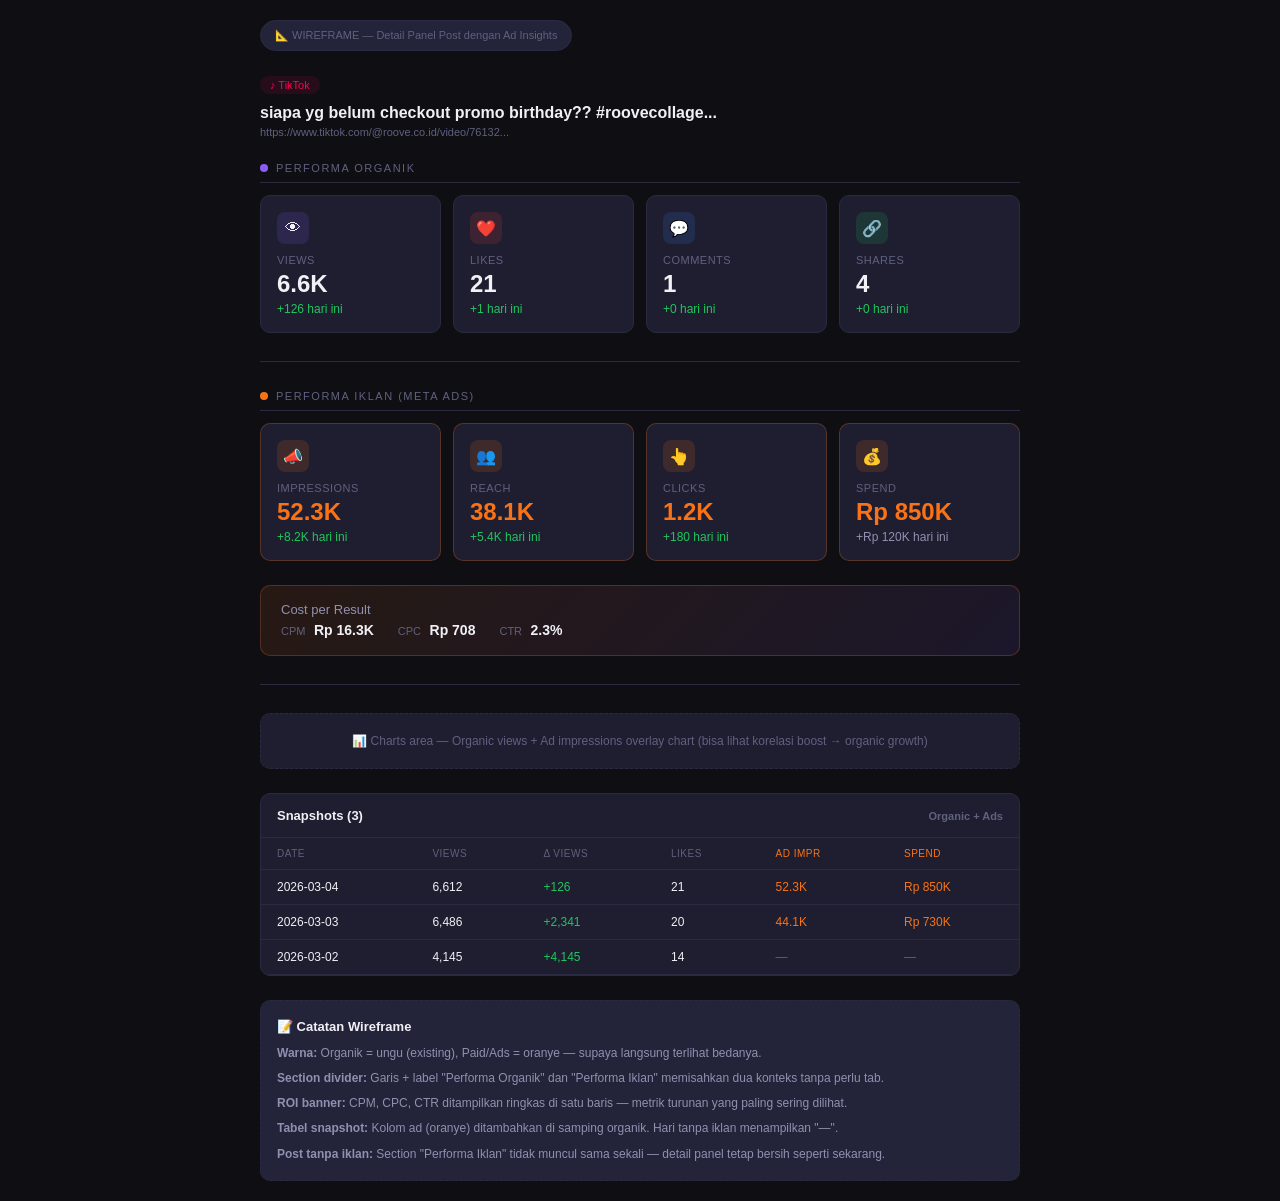
<file: wireframe-ad-insights.html>
<!DOCTYPE html>
<html lang="id">
<head>
<meta charset="UTF-8">
<meta name="viewport" content="width=device-width, initial-scale=1.0, maximum-scale=1.0, user-scalable=no">
<title>SocTrack — Ad Insights Wireframe</title>
<style>
:root {
  --bg-primary: #0f0f13;
  --bg-secondary: #1a1a24;
  --bg-tertiary: #23233a;
  --bg-card: #1e1e30;
  --border: #2a2a42;
  --text-primary: #f0f0f5;
  --text-secondary: #9090b0;
  --text-muted: #606080;
  --accent: #8B5CF6;
  --accent-light: #a78bfa;
  --green: #22c55e;
  --red: #ef4444;
  --blue: #3b82f6;
  --orange: #f97316;
  --radius: 10px;
  --radius-sm: 6px;
}
* { margin:0; padding:0; box-sizing:border-box; }
body {
  font-family: 'Inter', -apple-system, BlinkMacSystemFont, 'Segoe UI', sans-serif;
  background: var(--bg-primary); color: var(--text-primary);
  padding: 20px; max-width: 800px; margin: 0 auto;
}
h2 { font-size: 16px; font-weight: 700; margin-bottom: 16px; color: var(--text-secondary); }
.section-label {
  font-size: 11px; text-transform: uppercase; letter-spacing: 1.5px;
  color: var(--text-muted); margin-bottom: 12px; padding-bottom: 8px;
  border-bottom: 1px solid var(--border);
  display: flex; align-items: center; gap: 8px;
}
.section-label .dot {
  width: 8px; height: 8px; border-radius: 50%;
}
.dot-organic { background: var(--accent); }
.dot-paid { background: var(--orange); }

/* Stat cards */
.stat-cards { display: grid; grid-template-columns: repeat(4, 1fr); gap: 12px; margin-bottom: 24px; }
.stat-card {
  background: var(--bg-card); border: 1px solid var(--border);
  border-radius: var(--radius); padding: 16px;
}
.stat-card-icon {
  width: 32px; height: 32px; border-radius: 8px;
  display: flex; align-items: center; justify-content: center;
  margin-bottom: 10px; font-size: 16px;
}
.stat-card-label { font-size: 11px; color: var(--text-muted); text-transform: uppercase; letter-spacing: 0.5px; }
.stat-card-value { font-size: 24px; font-weight: 700; margin-top: 4px; }
.stat-card-delta { font-size: 12px; margin-top: 4px; color: var(--green); }

/* Paid cards have orange accent */
.stat-card.paid { border-color: rgba(249,115,22,0.25); }
.stat-card.paid .stat-card-icon { background: rgba(249,115,22,0.15); }

/* ROI highlight */
.roi-banner {
  background: linear-gradient(135deg, rgba(249,115,22,0.1), rgba(139,92,246,0.1));
  border: 1px solid rgba(249,115,22,0.25);
  border-radius: var(--radius); padding: 16px 20px;
  margin-bottom: 24px; display: flex; align-items: center; justify-content: space-between;
}
.roi-label { font-size: 13px; color: var(--text-secondary); }
.roi-value { font-size: 13px; color: var(--orange); }
.roi-main { font-size: 28px; font-weight: 700; color: var(--orange); }

/* Table */
.table-box {
  background: var(--bg-card); border: 1px solid var(--border);
  border-radius: var(--radius); overflow: hidden; margin-bottom: 24px;
}
.table-header {
  padding: 14px 16px; font-size: 13px; font-weight: 600;
  border-bottom: 1px solid var(--border);
  display: flex; align-items: center; justify-content: space-between;
}
table { width: 100%; border-collapse: collapse; font-size: 12px; }
th {
  text-align: left; padding: 10px 16px; color: var(--text-muted);
  font-weight: 500; font-size: 10px; text-transform: uppercase;
  letter-spacing: 0.5px; border-bottom: 1px solid var(--border);
}
td { padding: 10px 16px; border-bottom: 1px solid var(--border); }
.delta-up { color: var(--green); }

/* Header mock */
.detail-header { margin-bottom: 24px; }
.detail-platform {
  display: inline-flex; align-items: center; gap: 6px;
  font-size: 11px; color: #ff0050; background: rgba(255,0,80,0.1);
  padding: 3px 10px; border-radius: 12px; margin-bottom: 10px;
}
.detail-title { font-size: 16px; font-weight: 600; margin-bottom: 4px; }
.detail-url { font-size: 11px; color: var(--text-muted); }

/* Divider */
.divider { height: 1px; background: var(--border); margin: 28px 0; }

/* Note */
.note {
  background: var(--bg-tertiary); border: 1px dashed var(--border);
  border-radius: var(--radius); padding: 16px; margin-top: 20px;
  font-size: 12px; color: var(--text-secondary); line-height: 1.6;
}
.note-title { font-weight: 600; color: var(--text-primary); margin-bottom: 6px; font-size: 13px; }

/* Responsive */
@media (max-width: 767px) {
  body { padding: 12px; }
  .stat-cards { grid-template-columns: repeat(2, 1fr); gap: 8px; }
  .stat-card { padding: 12px; }
  .stat-card-value { font-size: 18px; }
  .roi-banner { flex-direction: column; gap: 8px; align-items: flex-start; }
  table { font-size: 11px; }
  th, td { padding: 8px 10px; }
}

.wireframe-badge {
  display: inline-flex; align-items: center; gap: 6px;
  background: var(--bg-tertiary); border: 1px solid var(--border);
  padding: 8px 14px; border-radius: 20px; font-size: 11px;
  color: var(--text-muted); margin-bottom: 24px;
}
</style>
</head>
<body>

<div class="wireframe-badge">📐 WIREFRAME — Detail Panel Post dengan Ad Insights</div>

<!-- Post Header (existing) -->
<div class="detail-header">
  <div class="detail-platform">♪ TikTok</div>
  <div class="detail-title">siapa yg belum checkout promo birthday?? #roovecollage...</div>
  <div class="detail-url">https://www.tiktok.com/@roove.co.id/video/76132...</div>
</div>

<!-- SECTION: Organic Performance -->
<div class="section-label">
  <span class="dot dot-organic"></span>
  Performa Organik
</div>
<div class="stat-cards">
  <div class="stat-card">
    <div class="stat-card-icon" style="background:rgba(139,92,246,0.15)">👁</div>
    <div class="stat-card-label">Views</div>
    <div class="stat-card-value">6.6K</div>
    <div class="stat-card-delta">+126 hari ini</div>
  </div>
  <div class="stat-card">
    <div class="stat-card-icon" style="background:rgba(239,68,68,0.15)">❤️</div>
    <div class="stat-card-label">Likes</div>
    <div class="stat-card-value">21</div>
    <div class="stat-card-delta">+1 hari ini</div>
  </div>
  <div class="stat-card">
    <div class="stat-card-icon" style="background:rgba(59,130,246,0.15)">💬</div>
    <div class="stat-card-label">Comments</div>
    <div class="stat-card-value">1</div>
    <div class="stat-card-delta">+0 hari ini</div>
  </div>
  <div class="stat-card">
    <div class="stat-card-icon" style="background:rgba(34,197,94,0.15)">🔗</div>
    <div class="stat-card-label">Shares</div>
    <div class="stat-card-value">4</div>
    <div class="stat-card-delta">+0 hari ini</div>
  </div>
</div>

<div class="divider"></div>

<!-- SECTION: Paid Performance (NEW) -->
<div class="section-label">
  <span class="dot dot-paid"></span>
  Performa Iklan (Meta Ads)
</div>
<div class="stat-cards">
  <div class="stat-card paid">
    <div class="stat-card-icon" style="color:var(--orange)">📣</div>
    <div class="stat-card-label">Impressions</div>
    <div class="stat-card-value" style="color:var(--orange)">52.3K</div>
    <div class="stat-card-delta">+8.2K hari ini</div>
  </div>
  <div class="stat-card paid">
    <div class="stat-card-icon" style="color:var(--orange)">👥</div>
    <div class="stat-card-label">Reach</div>
    <div class="stat-card-value" style="color:var(--orange)">38.1K</div>
    <div class="stat-card-delta">+5.4K hari ini</div>
  </div>
  <div class="stat-card paid">
    <div class="stat-card-icon" style="color:var(--orange)">👆</div>
    <div class="stat-card-label">Clicks</div>
    <div class="stat-card-value" style="color:var(--orange)">1.2K</div>
    <div class="stat-card-delta">+180 hari ini</div>
  </div>
  <div class="stat-card paid">
    <div class="stat-card-icon" style="color:var(--orange)">💰</div>
    <div class="stat-card-label">Spend</div>
    <div class="stat-card-value" style="color:var(--orange)">Rp 850K</div>
    <div class="stat-card-delta" style="color:var(--text-secondary)">+Rp 120K hari ini</div>
  </div>
</div>

<!-- ROI Summary Banner -->
<div class="roi-banner">
  <div>
    <div class="roi-label">Cost per Result</div>
    <div style="display:flex; gap: 24px; margin-top: 4px;">
      <div>
        <span style="font-size:11px;color:var(--text-muted)">CPM</span>
        <span style="font-size:14px;font-weight:600;margin-left:4px;color:var(--text-primary)">Rp 16.3K</span>
      </div>
      <div>
        <span style="font-size:11px;color:var(--text-muted)">CPC</span>
        <span style="font-size:14px;font-weight:600;margin-left:4px;color:var(--text-primary)">Rp 708</span>
      </div>
      <div>
        <span style="font-size:11px;color:var(--text-muted)">CTR</span>
        <span style="font-size:14px;font-weight:600;margin-left:4px;color:var(--text-primary)">2.3%</span>
      </div>
    </div>
  </div>
</div>

<div class="divider"></div>

<!-- Charts placeholder -->
<div style="color:var(--text-muted);font-size:12px;text-align:center;padding:20px;background:var(--bg-card);border:1px dashed var(--border);border-radius:var(--radius);margin-bottom:24px;">
  📊 Charts area — Organic views + Ad impressions overlay chart (bisa lihat korelasi boost → organic growth)
</div>

<!-- Snapshot Table (enhanced) -->
<div class="table-box">
  <div class="table-header">
    <span>Snapshots (3)</span>
    <span style="font-size:11px;color:var(--text-muted)">Organic + Ads</span>
  </div>
  <table>
    <thead>
      <tr>
        <th>Date</th>
        <th>Views</th>
        <th>Δ Views</th>
        <th>Likes</th>
        <th style="color:var(--orange)">Ad Impr</th>
        <th style="color:var(--orange)">Spend</th>
      </tr>
    </thead>
    <tbody>
      <tr>
        <td>2026-03-04</td>
        <td>6,612</td>
        <td class="delta-up">+126</td>
        <td>21</td>
        <td style="color:var(--orange)">52.3K</td>
        <td style="color:var(--orange)">Rp 850K</td>
      </tr>
      <tr>
        <td>2026-03-03</td>
        <td>6,486</td>
        <td class="delta-up">+2,341</td>
        <td>20</td>
        <td style="color:var(--orange)">44.1K</td>
        <td style="color:var(--orange)">Rp 730K</td>
      </tr>
      <tr>
        <td>2026-03-02</td>
        <td>4,145</td>
        <td class="delta-up">+4,145</td>
        <td>14</td>
        <td style="color:var(--text-muted)">—</td>
        <td style="color:var(--text-muted)">—</td>
      </tr>
    </tbody>
  </table>
</div>

<!-- Notes -->
<div class="note">
  <div class="note-title">📝 Catatan Wireframe</div>
  <p><strong>Warna:</strong> Organik = ungu (existing), Paid/Ads = oranye — supaya langsung terlihat bedanya.</p>
  <p style="margin-top:6px"><strong>Section divider:</strong> Garis + label "Performa Organik" dan "Performa Iklan" memisahkan dua konteks tanpa perlu tab.</p>
  <p style="margin-top:6px"><strong>ROI banner:</strong> CPM, CPC, CTR ditampilkan ringkas di satu baris — metrik turunan yang paling sering dilihat.</p>
  <p style="margin-top:6px"><strong>Tabel snapshot:</strong> Kolom ad (oranye) ditambahkan di samping organik. Hari tanpa iklan menampilkan "—".</p>
  <p style="margin-top:6px"><strong>Post tanpa iklan:</strong> Section "Performa Iklan" tidak muncul sama sekali — detail panel tetap bersih seperti sekarang.</p>
</div>

</body>
</html>
</file>
